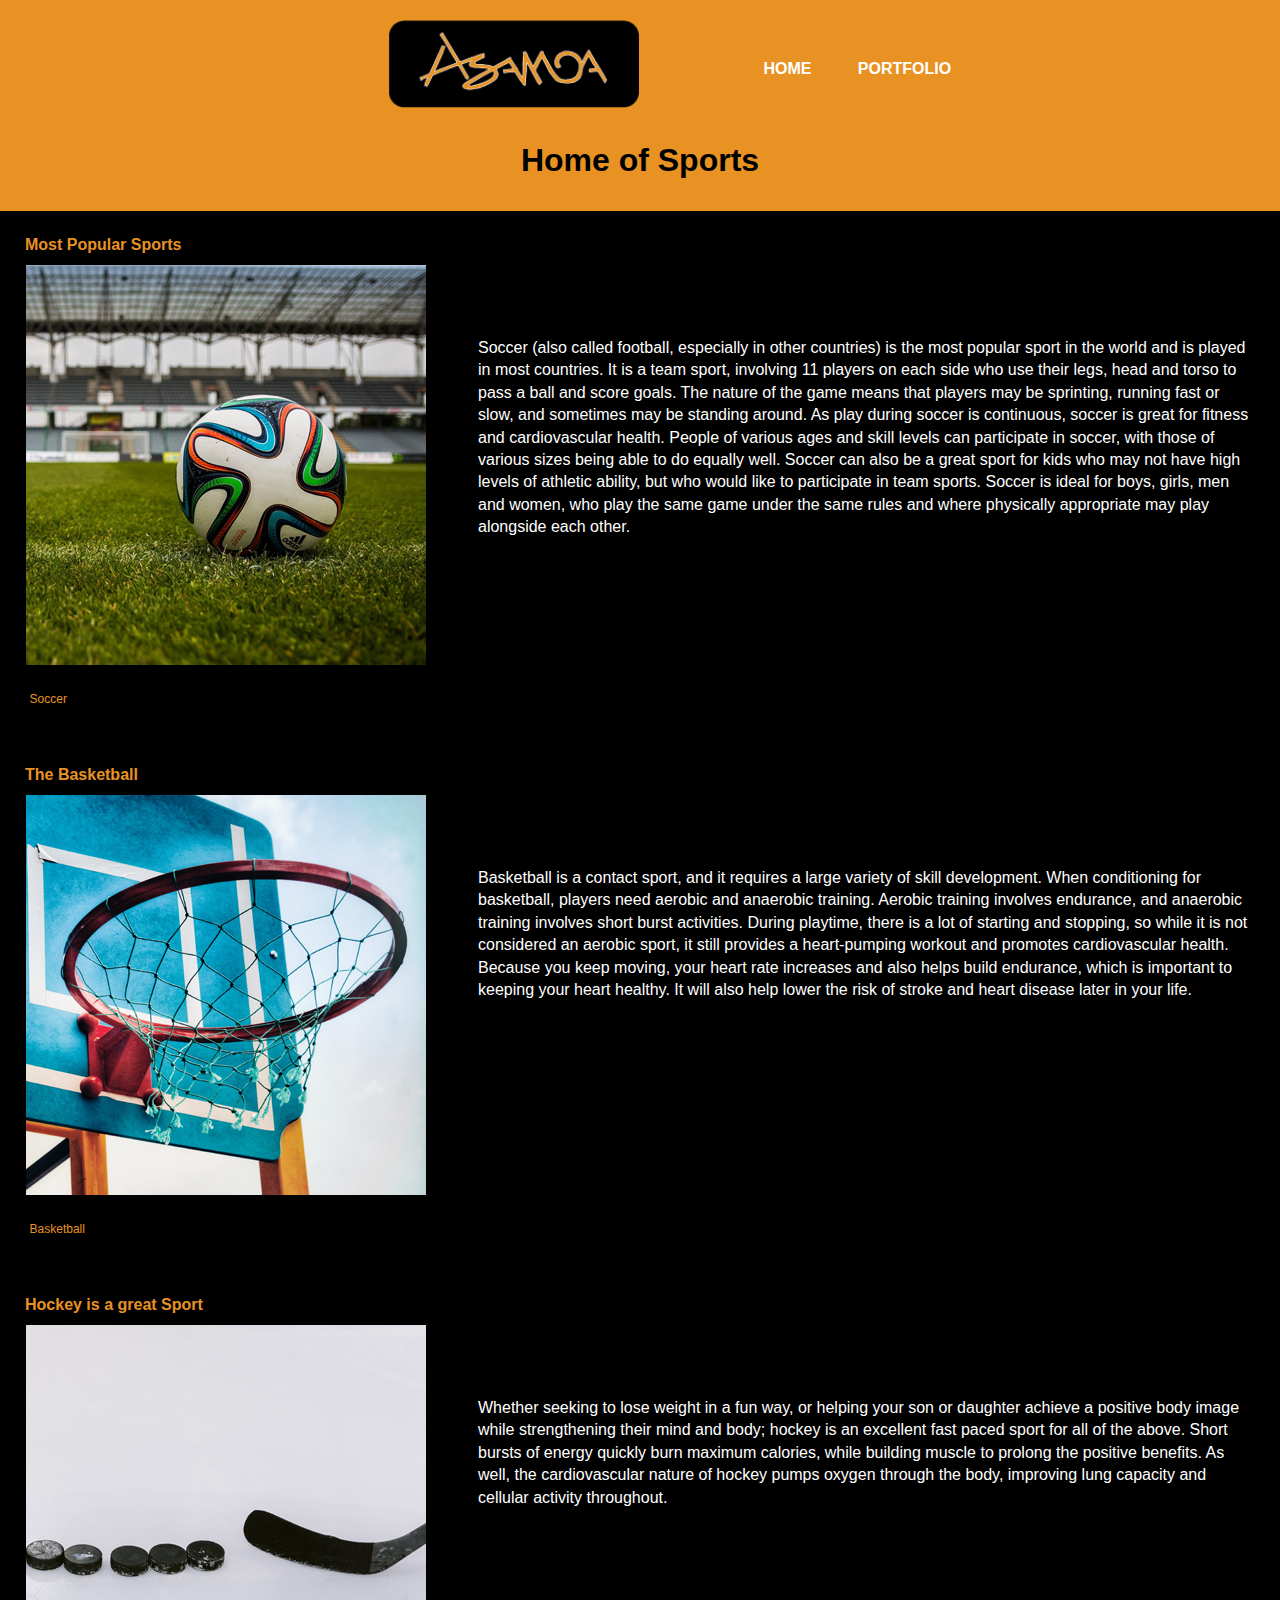
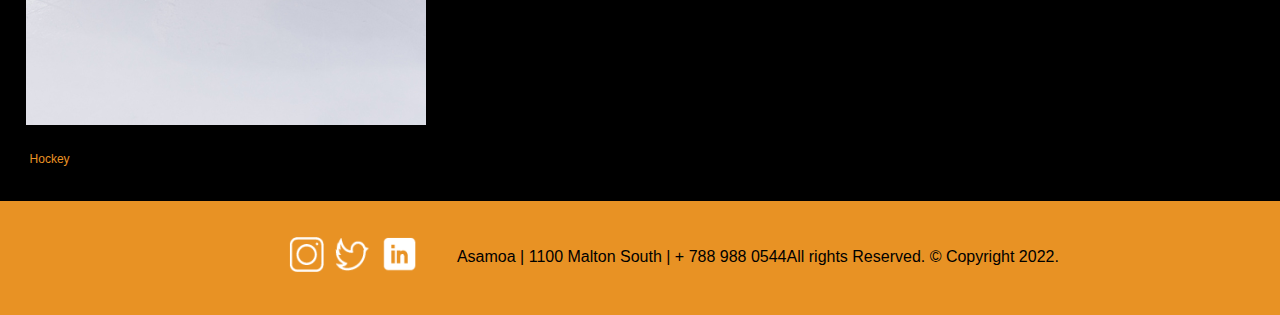
<file: index.html>
<!DOCTYPE html>
<html lang="en">
<head>
    <meta charset="UTF-8">
    <meta http-equiv="X-UA-Compatible" content="IE=edge">
    <meta name="viewport" content="width=device-width, initial-scale=1.0">
    <title>Loaded Content by Ajax</title>
    <link rel="stylesheet" href="./css/style.css">

<!-------------------stylesheet------------------------------->
<link rel="stylesheet" href="./css/style.css">

<!---------------fonts-------------------->

<link rel="preconnect" href="https://fonts.googleapis.com">
<link rel="preconnect" href="https://fonts.gstatic.com" crossorigin>
<!----------end of fonts-------------------->

</head>

<body class="bg-color">
    <header>
        <div class="logo-small">
            <img src="./img/asamoalogosmall.png" alt="asamoalogosmall">
        </div>

        <nav>
            <ul>
                <li><a href="./partials/content-home.html">Home</a></li>
                <li><a href="./partials/content-portfolio.html">Portfolio</a></li>
            </ul>
        </nav>
        
    </header>

<!----------------------masthead----------------------------------------->
    <div class="masthead">
        <section class="tag-line">Home of Sports</section>
    </div>
    
    <main>
        <div class="dynamic-content"></div>
    </main>

    <footer>
        <a href="https://www.instagram.com/">
            <img src="./img/instagram.png" alt="instagramlogo">
            </a>
    
            <a href="https://www.twitter.com/">
            <img src="./img/twitter.png" alt="twitterlogo">
            </a>
    
            <a href="https://www.linkedin.com/">
            <img src="./img/linkedin.png" alt="linkedinlogo">
            </a>
        <p>Asamoa | 1100 Malton South | + 788 988 0544 </p>
        <p>All rights Reserved. &copy Copyright 2022.<p>
          
    </footer>
    
    <script src="./js/index.js"></script>
</body>
</html>
</file>
<file: css/style.css>
*{
    padding: 0;
    margin: 0;
    box-sizing: border-box;
}

html,img {
    height: 100%;
}

header{
    background-color: #E89224;
    padding: 10px;
}

nav ul{
    list-style-type:none;
    padding: left 0;
    text-align: center;
}


/* header nav ul */
header nav ul {
    text-align: center;
}

header nav ul li a {
    position: relative;
    top: 14px;
    background-color: #E89224;
    margin: .2rem;
    padding: .6rem;
    text-decoration: none;
    color: white;
    text-transform: uppercase;
    font-weight: 600;
    font-family:'Manrope', sans-serif;
}

header nav ul li a:hover {
    background-color: black;
    border-bottom: 2px solid rgb(9, 183, 214);
    color: #E89224;
}

header nav ul li {
    display: inline-block;
    
 }


/* nav ul li*/
nav ul li{
    margin: 0.98rem;
}




.bg-color{
    background-color: black;
}


.masthead{
    font-family:'Manrope', sans-serif;
    font-size: 2rem;
    background-color: #E89224;
    padding: 2rem;
    font-weight: 600;
    text-align: center;
    color: black;
}

.logo-small{
    position: relative;
    top: 8px;
    width: 180px;
    left: 23%;
}

.dynamic-content p{
    position: relative;
    top: 10px;
    font-family:'Manrope', sans-serif;
    font-size: 0.75rem;
    margin: 10px;
    margin-top: -40px;
    padding: 1rem;
    line-height: 1.4rem;
    color: white;
}

.dynamic-content img{
    margin: 10px;
    padding: 1rem;
}

.dynamic-content h2 {
    font-family:'Manrope', sans-serif;
    font-size: 1rem;
    margin: 25px;
    margin-bottom: -15px;
    color: #E89224;
}

figcaption{
    font-family:'Manrope', sans-serif;
    font-size: 12px;
    color: #E89224;
    position: relative;
    top: -20px;
    margin: 1rem;
    left: 2%;
}





footer {
    position: relative;
    padding: 2rem;
    /*justify-content: center;
    display: flex;*/
    background-color: #E89224;
    
}

footer img {
    position: relative;
    bottom: 2px;
    height: 35px;
    width: 35px;
    left: 30%;
    margin: .35rem;
}

footer p {
    position: relative;
    font-family:'Manrope', sans-serif;
    text-align: center;
    top: 10px;
}



/***************Media Queries**********************/
@media only screen and (min-width: 35rem) {


    header{
        display: flex;
        background-color: #E89224;
        padding: 10px;
    }
    
    nav ul{
        list-style-type:none;
        padding: left 0;
        text-align: center;
    }
    

    /* header nav ul */
    header nav ul {
        text-align: center;
    }
    
    header nav ul li a {
        position: relative;
        top: 50px;
        left: 170%;
        background-color: #E89224;
        margin: 30px;
        padding: .6rem;
        text-decoration: none;
        color: white;
        text-transform: uppercase;
        font-weight: 600;
        font-family:'Manrope', sans-serif;
    }
    
    header nav ul li a:hover {
        background-color: black;
        border-bottom: 2px solid rgb(9, 183, 214);
        color: #E89224;
    }
    
    header nav ul li {
        display: inline-block;
        margin: -57px;
        position: relative;
        left: 65%;
        
     }
    
    
    /* nav ul li*/
    nav ul li{
        margin: 1px;
    }
    
    .logo-small{
        display: block;
        position: relative;
        top: 8px;
        width: 180px;
        left: 16%;
    }

article {
    display: flex;
}

article p {
    position: relative;
    top: 75px;
    margin: 3rem;
}

.dynamic-content p{
    position: relative;
    top: 138px;
    font-family:'Manrope', sans-serif;
    font-size: 1rem;
    line-height: 1.4rem;
}

section {
    display: flex;
    flex-direction: row;
    justify-content: center;
    flex-wrap: wrap;
}

 figcaption{
     font-family:'Manrope', sans-serif; ;
     color: #E89224;
     position: relative;
     left: 3%;
     top: -19px;
 }

 footer {
    position: relative;
    padding: 2rem;
    justify-content: center;
    display: flex;
    background-color: #E89224;
    
}

footer p {
    position: relative;
    font-family:'Manrope', sans-serif;
    text-align: center;
    top: 15px;
    left: 4%;
}





/***************Media Queries**********************/
@media only screen and (min-width: 80rem) {

    .logo-small{

        top: 8px;
        width: 180px;
        left: 30%;
    }
    header nav ul li {
        display: inline-block;
        margin: -57px;
        position: relative;
        left: 495%;
     }

    section {
        display: flex;
        flex-direction: row;
        justify-content: center;
        flex-wrap: wrap;
    }
    

    footer {
        position: relative;
        padding: 2rem;
        justify-content: center;
        display: flex;
        background-color: #E89224;
        
    }

    footer p {
        position: relative;
        font-family:'Manrope', sans-serif;
        text-align: center;
        top: 15px;
        left: 4%;
    }
    

    .dynamic-content p{
        position: relative;
        top: 150px;
        font-family:'Manrope', sans-serif;
        font-size: 1rem;
        line-height: 1.4rem;
    }

    figcaption{
        font-family:'Manrope', sans-serif; ;
        color: #E89224;
        position: relative;
        left: 3%;
        top: -19px;
    }
   
    
}


}
</file>
